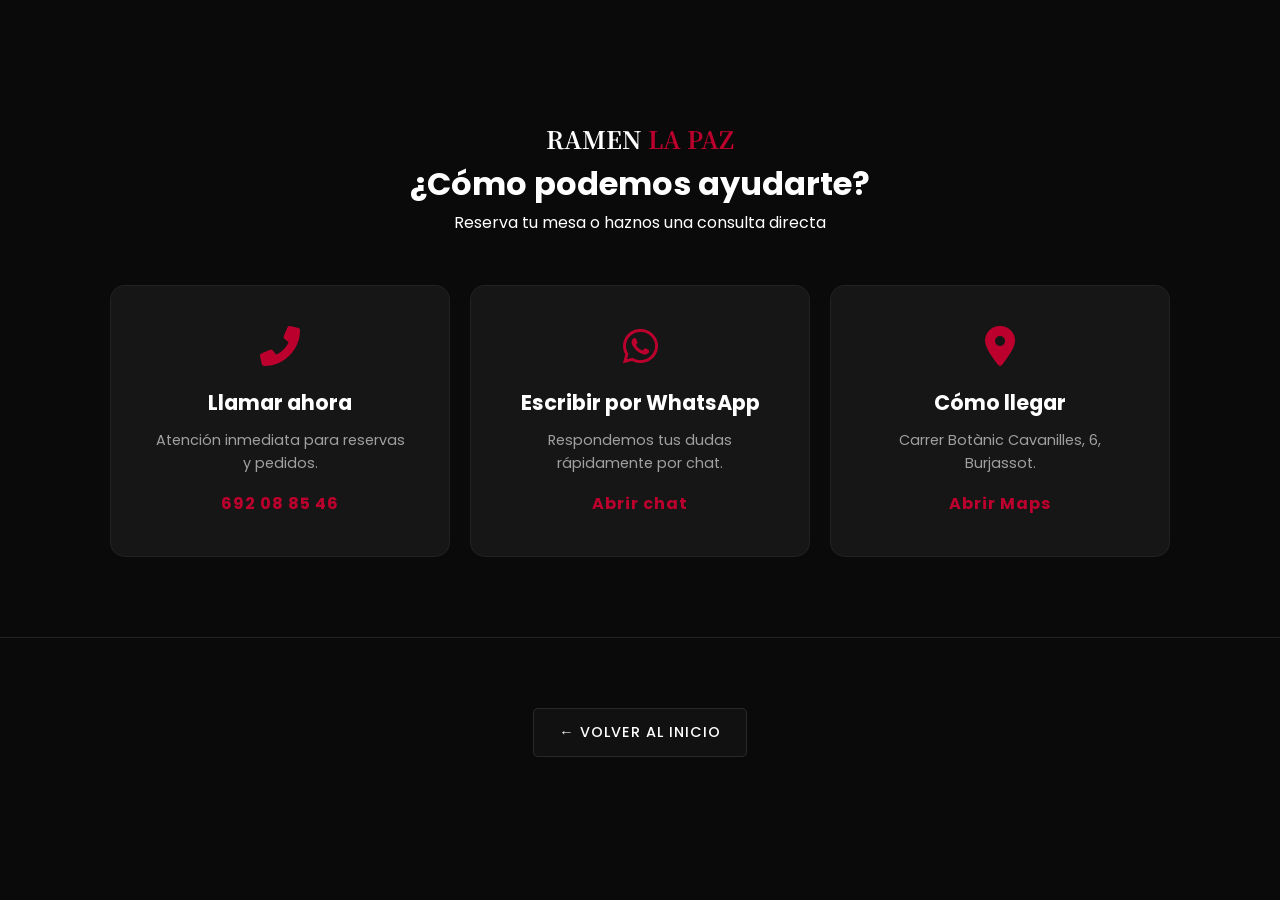
<file: contacto/index.html>
<!DOCTYPE html>
<html lang="es">
<head>
    <meta charset="UTF-8">
    <meta name="viewport" content="width=device-width, initial-scale=1.0">
    <title>Contacto | Ramen La Paz</title>
    
    <link rel="stylesheet" href="../style.css">
    
    <link href="https://fonts.googleapis.com/css2?family=Noto+Serif+JP:wght@700&family=Poppins:wght@300;600&display=swap" rel="stylesheet">
    <link rel="stylesheet" href="https://cdnjs.cloudflare.com/ajax/libs/font-awesome/6.0.0/css/all.min.css">
    <link rel="apple-touch-icon" sizes="180x180" href="../apple-touch-icon.png">
    <link rel="icon" type="image/png" sizes="32x32" href="../favicon-32x32.png">
    <link rel="icon" type="image/png" sizes="16x16" href="../favicon-16x16.png">
    <link rel="manifest" href="../site.webmanifest">
</head>
<body class="page-contacto">

    <div class="contacto-wrapper">
        <header class="contacto-header">
            <a href="../" class="logo">RAMEN <span>LA PAZ</span></a>
            <h1>¿Cómo podemos ayudarte?</h1>
            <p>Reserva tu mesa o haznos una consulta directa</p>
        </header>

        <main class="contacto-grid">
            <a href="tel:+34692088546" class="card-contacto call">
                <div class="icon-box">
                    <i class="fas fa-phone-alt"></i>
                </div>
                <h2>Llamar ahora</h2>
                <p>Atención inmediata para reservas y pedidos.</p>
                <span class="number">692 08 85 46</span>
            </a>

            <a href="https://wa.me/34692088546?text=Hola! Me gustaría reservar una mesa en Ramen La Paz" class="card-contacto whatsapp">
                <div class="icon-box">
                    <i class="fab fa-whatsapp"></i>
                </div>
                <h2>Escribir por WhatsApp</h2>
                <p>Respondemos tus dudas rápidamente por chat.</p>
                <span class="action">Abrir chat</span>
            </a>

            <a href="https://www.google.com/maps/dir//Carrer+Bot%C3%A0nic+Cavanilles,+6,+46100+Burjassot,+Valencia/" target="_blank" class="card-contacto location">
                <div class="icon-box">
                    <i class="fas fa-map-marker-alt"></i>
                </div>
                <h2>Cómo llegar</h2>
                <p>Carrer Botànic Cavanilles, 6, Burjassot.</p>
                <span class="action">Abrir Maps</span>
            </a>
        </main>

        <footer class="contacto-footer">
            <a href="../" class="btn-volver">← Volver al inicio</a>
        </footer>
    </div>

</body>
</html>
</file>
<file: style.css>
/* VARIABLES */
:root {
    --rojo-japones: #bc002d;
    --rojo-hover: #e60039;
    --negro-fondo: #0a0a0a;
    --gris-oscuro: #161616;
    --blanco: #ffffff;
    --texto-gris: #a0a0a0;
    --fuente-titulos: 'Noto Serif JP', serif;
    --fuente-texto: 'Poppins', sans-serif;
    --shadow-rojo: 0 0 20px rgba(188, 0, 45, 0.3);
}

/* RESET */
* { margin: 0; padding: 0; box-sizing: border-box; }
body { background-color: var(--negro-fondo); color: var(--blanco); font-family: var(--fuente-texto); line-height: 1.6; }

/* NAVBAR UNIFICADA (Para todas las páginas) */
.navbar, .navbar-simple {
    display: flex; justify-content: space-between; align-items: center;
    padding: 1rem 8%; background: rgba(10, 10, 10, 0.95);
    backdrop-filter: blur(10px); position: fixed; width: 100%; top: 0; z-index: 1000;
    border-bottom: 1px solid rgba(255, 255, 255, 0.05); height: 80px;
}

.logo { font-family: var(--fuente-titulos); font-size: 1.5rem; font-weight: 700; color: var(--blanco); text-decoration: none; }
.logo span { color: var(--rojo-japones); }

.nav-links { display: flex; list-style: none; gap: 2rem; }
.nav-links li a { color: var(--blanco); text-decoration: none; font-size: 0.9rem; text-transform: uppercase; letter-spacing: 1px; transition: 0.3s; }
.nav-links li a:hover { color: var(--rojo-japones); }

/* BOTÓN DE RESERVA (NAVBAR) */
.btn-cta-nav {
    background: var(--rojo-japones); color: white; padding: 10px 22px;
    text-decoration: none; font-size: 0.8rem; font-weight: 600; border-radius: 4px;
    box-shadow: var(--shadow-rojo); transition: 0.3s;
}
.btn-cta-nav:hover { background: var(--rojo-hover); transform: translateY(-2px); box-shadow: 0 0 30px rgba(188, 0, 45, 0.5); }

/* HERO SECTION */
.hero {
    height: 100vh; display: flex; align-items: center; justify-content: center;
    background: linear-gradient(rgba(0,0,0,0.4), rgba(0,0,0,0.8)), url('img/hero-ramen.jpg') center/cover;
    text-align: center; padding-top: 80px;
}
.hero h1 { font-family: var(--fuente-titulos); font-size: clamp(2.5rem, 6vw, 4rem); margin-bottom: 1rem; }
.hero p { font-size: 1.1rem; color: var(--texto-gris); margin-bottom: 2.5rem; max-width: 600px; }

/* BOTONES HERO (Los que querías mejorar) */
.hero-btns { display: flex; gap: 20px; justify-content: center; }

.btn-primary {
    background: var(--rojo-japones); color: white; padding: 16px 32px;
    text-decoration: none; font-weight: 600; border-radius: 5px;
    transition: 0.3s; border: none; box-shadow: var(--shadow-rojo);
}
.btn-primary:hover { background: var(--rojo-hover); transform: scale(1.05); box-shadow: 0 0 30px rgba(188, 0, 45, 0.6); }

.btn-secondary {
    background: rgba(255,255,255,0.05); color: white; padding: 16px 32px;
    text-decoration: none; font-weight: 600; border-radius: 5px;
    transition: 0.3s; border: 1px solid rgba(255,255,255,0.2); backdrop-filter: blur(5px);
}
.btn-secondary:hover { background: white; color: black; transform: scale(1.05); }

/* SECCIÓN MENÚ */
.page-menu { padding-top: 120px; }
.menu-container { max-width: 1000px; margin: 0 auto; padding: 0 20px; }
.menu-intro h1 { font-family: var(--fuente-titulos); color: var(--rojo-japones); font-size: 3rem; text-align: center; }
.menu-intro p { text-align: center; color: var(--texto-gris); margin-bottom: 50px; }

.section-title { border-left: 4px solid var(--rojo-japones); padding-left: 15px; margin: 40px 0 25px; display: flex; align-items: center; gap: 15px; }
.menu-icon { width: 35px; filter: invert(1); }

.menu-item { background: var(--gris-oscuro); padding: 20px; border-radius: 10px; margin-bottom: 15px; transition: 0.3s; border: 1px solid transparent; }
.menu-item:hover { border-color: var(--rojo-japones); transform: translateX(5px); }
.menu-item-header { display: flex; justify-content: space-between; font-weight: 600; font-size: 1.1rem; margin-bottom: 5px; }
.menu-item .number { color: var(--rojo-japones); margin-right: 8px; }
.menu-item .price { color: var(--rojo-japones); }
.menu-item .description { color: var(--texto-gris); font-size: 0.9rem; }

/* SECCIÓN CONTACTO */
.page-contacto { padding-top: 120px; }
.contacto-header { text-align: center; margin-bottom: 50px; }
.contacto-grid { display: grid; grid-template-columns: repeat(auto-fit, minmax(280px, 1fr)); gap: 20px; max-width: 1100px; margin: 0 auto; padding: 0 20px; }

.card-contacto {
    background: var(--gris-oscuro); padding: 40px; border-radius: 15px;
    text-align: center; text-decoration: none; color: white;
    border: 1px solid rgba(255,255,255,0.05); transition: 0.4s;
}
.card-contacto:hover { transform: translateY(-10px); border-color: var(--rojo-japones); background: #1f1f1f; }
.icon-box i { font-size: 2.5rem; color: var(--rojo-japones); margin-bottom: 20px; }
.card-contacto h2 { font-size: 1.3rem; margin-bottom: 10px; }
.card-contacto p { color: var(--texto-gris); font-size: 0.9rem; margin-bottom: 15px; }
.card-contacto .number, .card-contacto .action { font-weight: 700; color: var(--rojo-japones); letter-spacing: 1px; }

/* FOOTER */
footer { padding: 40px 0; border-top: 1px solid #222; text-align: center; margin-top: 80px; }
.social-links a { color: var(--rojo-japones); text-decoration: none; font-weight: 600; }

/* RESPONSIVE */
@media (max-width: 768px) {
    .nav-links, .btn-cta-nav { display: none; }
    .hero-btns { flex-direction: column; padding: 0 20px; }
    .navbar { padding: 0 5%; }
}
/* BOTÓN VOLVER (MENÚ Y CONTACTO) */
.btn-volver {
    display: inline-block;
    margin-top: 30px;
    padding: 12px 25px;
    color: var(--blanco);
    text-decoration: none;
    font-size: 0.9rem;
    font-weight: 500;
    border: 1px solid rgba(255, 255, 255, 0.1);
    border-radius: 5px;
    background: rgba(255, 255, 255, 0.03);
    transition: var(--transition);
    text-transform: uppercase;
    letter-spacing: 1px;
}

.btn-volver:hover {
    background: var(--blanco);
    color: var(--negro-fondo);
    border-color: var(--blanco);
    transform: translateX(-5px); /* Pequeño efecto de empuje hacia la izquierda */
}

/* Ajuste específico para el pie del menú que estaba muy pegado */
.menu-footer {
    padding: 60px 0;
    text-align: center;
}

/* CENTRADO TOTAL DEL HERO */
.hero-content {
    position: relative;
    z-index: 2;
    max-width: 850px;
    padding: 0 20px;
    display: flex;
    flex-direction: column;
    align-items: center; /* Centra horizontalmente los hijos */
    text-align: center;  /* Centra el texto */
    margin: 0 auto;      /* Asegura que el bloque esté en medio */
}

.hero p {
    font-size: 1.1rem;
    color: var(--texto-gris);
    margin-bottom: 2.5rem;
    max-width: 700px;    /* Limitamos el ancho para que no ocupe toda la pantalla */
    text-align: center;  /* Forzamos el centrado del párrafo */
}

/* OPCIONAL: Si el footer también se ve movido, añade esto */
.footer-content {
    display: flex;
    flex-direction: column;
    align-items: center;
    text-align: center;
}
</file>
